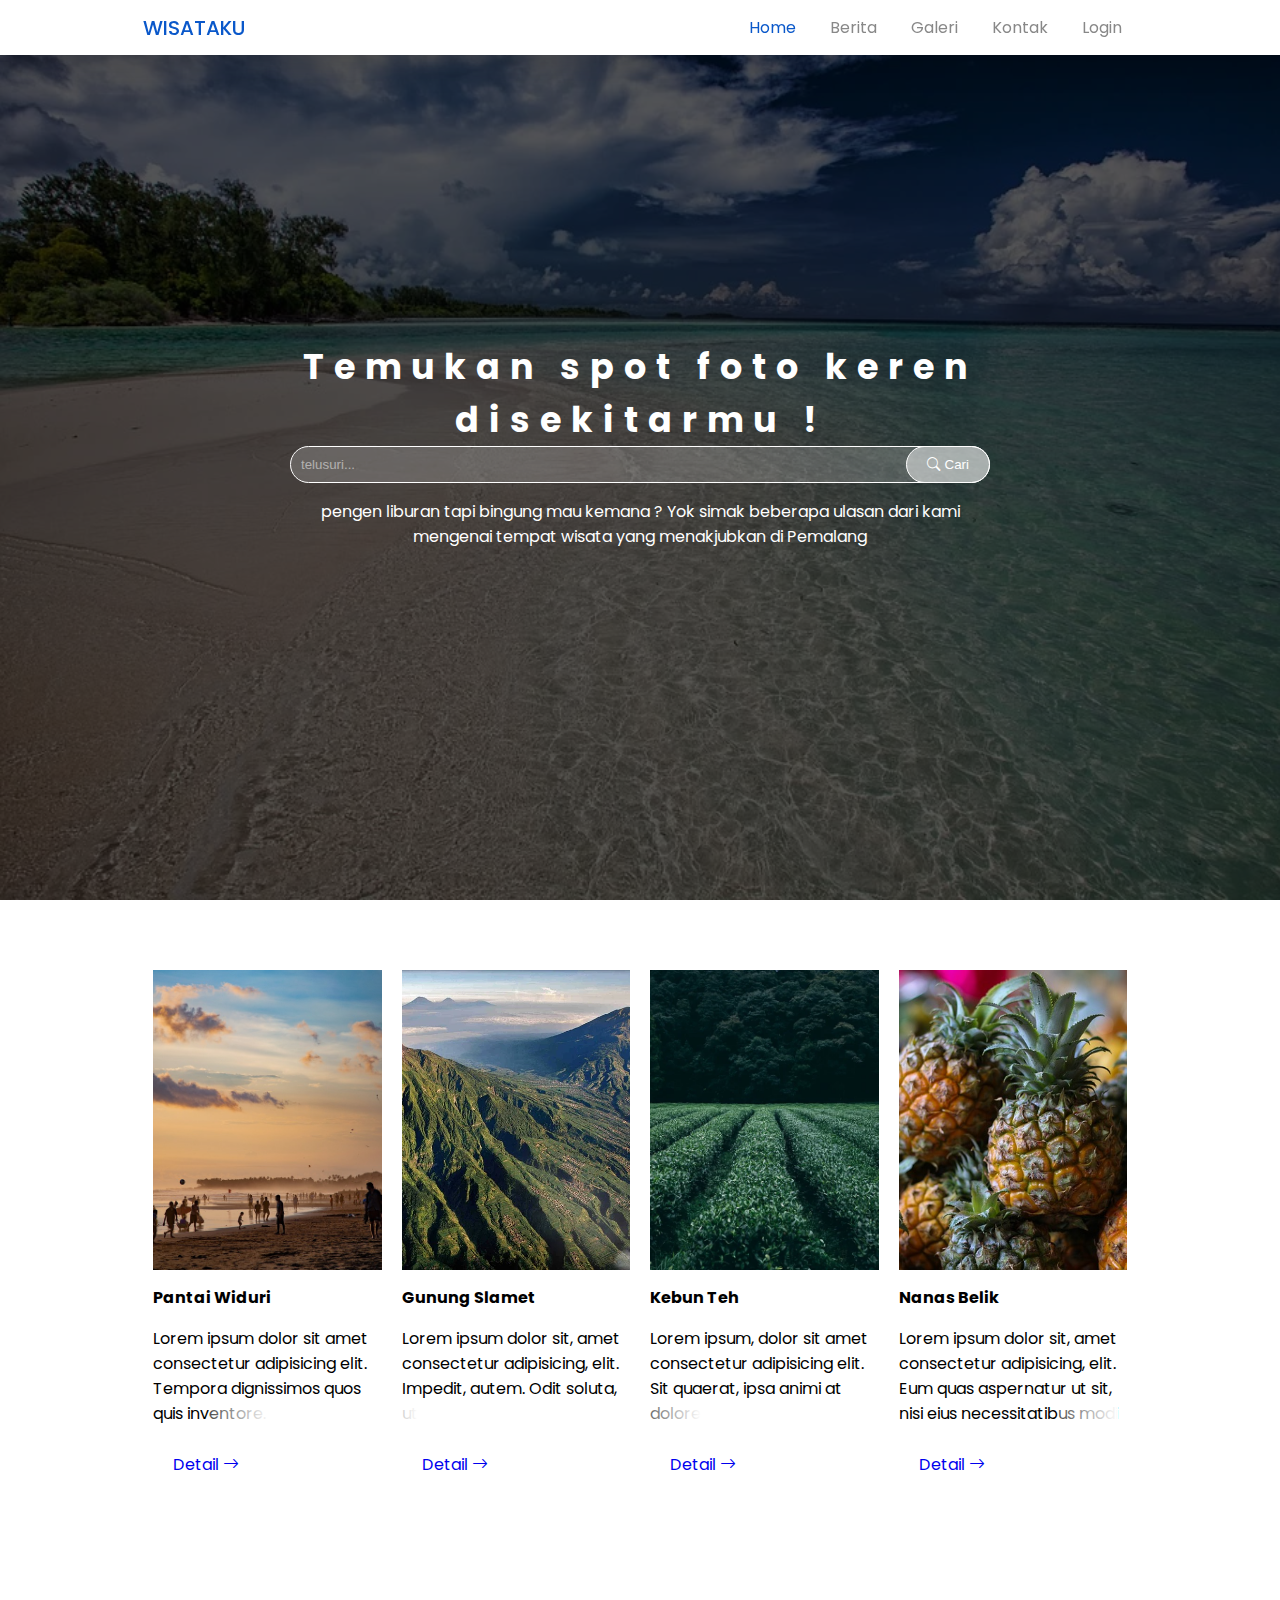
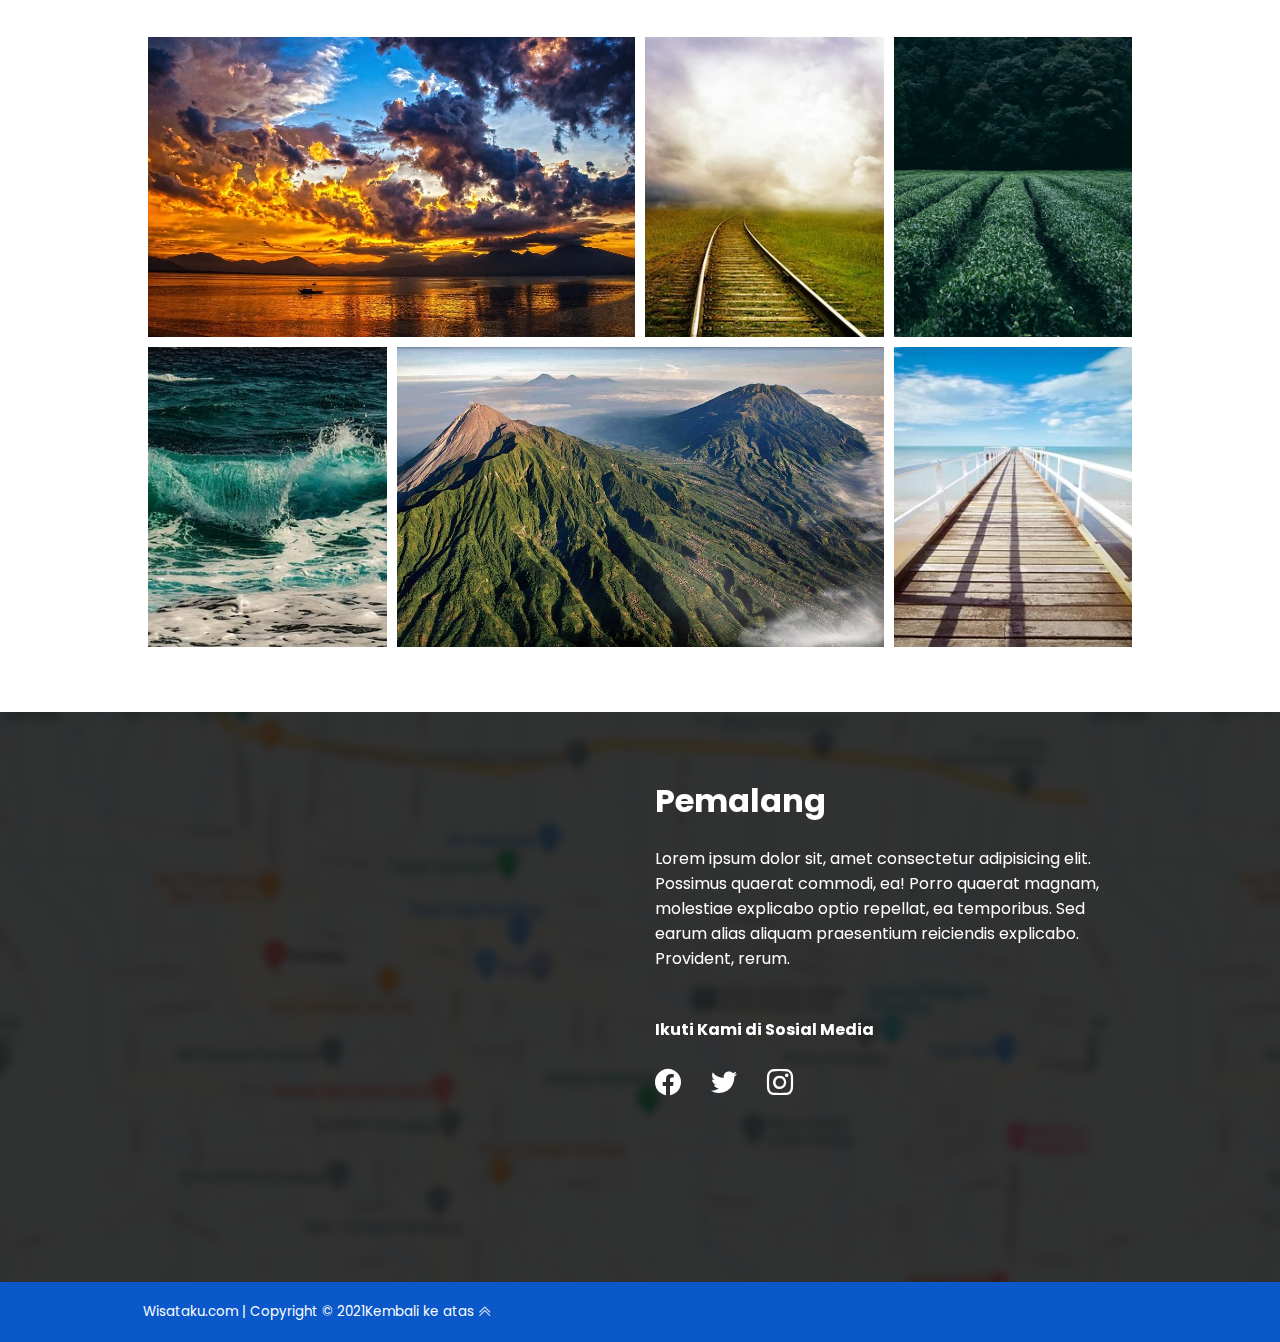
<file: index.html>
<!DOCTYPE html>
<html lang="en">
<head>
	<meta charset="UTF-8">
	<meta name="viewport" content="width=device-width, initial-scale=1.0">
	<title>Wisataku</title>
	<link rel="stylesheet" type="text/css" href="css/style.css">
	<link rel="stylesheet" href="vendor/bootstrap-icons/bootstrap-icons.css">
</head>
<body>
	<header id="header">
		<div class="container">
			<div id="header-content">
				<a href="index.html" id="logo">WISATAKU</a>
				<div id="nav-icon">
					<div class="line"></div>
					<div class="line"></div>
					<div class="line"></div>
				</div>
				<div class="menu-bars" onclick="menu()"><i class="bi bi-list"></i></div>
				<nav id="navbar" class="">
					<a href="index.html" class="nav-item active">Home</a>
					<a href="postingan.html" class="nav-item">Berita</a>
					<a href="galeri.html" class="nav-item">Galeri</a>
					<a href="kontak.html" class="nav-item">Kontak</a>
					<a href="login.html" class="nav-item">Login</a>
				</nav>
			</div>
		</div>
	</header>
	<section id="banner">
		<div id="text-banner">
			<h1>Temukan spot foto keren disekitarmu !</h1>
			<form action="">
				<input type="text" placeholder="telusuri...">
				<button><i class="bi bi-search"></i> Cari</button>
			</form>
			<p>pengen liburan tapi bingung mau kemana ? Yok simak beberapa ulasan dari kami mengenai tempat wisata yang menakjubkan di Pemalang </p>
		</div>
	</section>
	<section id="postingan">
		<div class="container">
			<div class="row">
				<div class="col-sm-6 col-md-4 col-lg-3 p-2">
					<div class="card">
						<div class="card-image">
							<img src="img/photo01.jpg" alt="tempat wisata">
						</div>
						<div class="card-body">
							<h4>Pantai Widuri</h4>
							<p>Lorem ipsum dolor sit amet consectetur adipisicing elit. Tempora dignissimos quos quis inventore. <span class="text-fade"></span></p>
							<a href="detail.html" class="card-link btn btn-theme">Detail <i class="bi bi-arrow-right"></i></a>
						</div>
					</div>
				</div>
				<div class="col-sm-6 col-md-4 col-lg-3 p-2">
					<div class="card">
						<div class="card-image">
							<img src="img/photo02.jpg" alt="tempat wisata">
						</div>
						<div class="card-body">
							<h4>Gunung Slamet</h4>
							<p>Lorem ipsum dolor sit, amet consectetur adipisicing, elit. Impedit, autem. Odit soluta, ut<span class="text-fade"></span></p>
							<a href="detail.html" class="card-link btn btn-theme">Detail <i class="bi bi-arrow-right"></i></a>
						</div>
					</div>
				</div>
				<div class="col-sm-6 col-md-4 col-lg-3 p-2">
					<div class="card">
						<div class="card-image">
							<img src="img/photo03.jpg" alt="tempat wisata">
						</div>
						<div class="card-body">
							<h4>Kebun Teh</h4>
							<p>Lorem ipsum, dolor sit amet consectetur adipisicing elit. Sit quaerat, ipsa animi at dolore<span class="text-fade"></span></p>
							<a href="detail.html" class="card-link btn btn-theme">Detail <i class="bi bi-arrow-right"></i></a>
						</div>
					</div>
				</div>
				<div class="col-sm-6 col-md-4 col-lg-3 p-2">
					<div class="card">
						<div class="card-image">
							<img src="img/photo04.jpg" alt="tempat wisata">
						</div>
						<div class="card-body">
							<h4>Nanas Belik</h4>
							<p>Lorem ipsum dolor sit, amet consectetur adipisicing, elit. Eum quas aspernatur ut sit, nisi eius necessitatibus modi<span class="text-fade"></span></p>
							<a href="detail.html" class="card-link btn btn-theme">Detail <i class="bi bi-arrow-right"></i></a>
						</div>
					</div>
				</div>
			</div>
		</div>
	</section>
	<section id="galeri">
		<div class="container">
			<div class="row">
				<div class="col-sm-6 col-md-4 col-lg-6 p-1">
					<div class="card">
						<div class="card-image">
							<img src="img/photo05.jpg" alt="tempat wisata">
							<span class="cover-img"><a href="#" class="text-white"><i class="bi bi-image"></i></a></span>
						</div>
					</div>
				</div>
				<div class="col-sm-6 col-md-8 col-lg-3 p-1">
					<div class="card">
						<div class="card-image">
							<img src="img/photo06.jpg" alt="tempat wisata">
							<span class="cover-img"><a href="#" class="text-white"><i class="bi bi-image"></i></a></span>
						</div>
					</div>
				</div>
				<div class="col-sm-6 col-md-4 col-lg-3 p-1">
					<div class="card">
						<div class="card-image">
							<img src="img/photo03.jpg" alt="tempat wisata">
							<span class="cover-img"><a href="#" class="text-white"><i class="bi bi-image"></i></a></span>
						</div>
					</div>
				</div>
				<div class="col-sm-6 col-md-4 col-lg-3 p-1">
					<div class="card">
						<div class="card-image">
							<img src="img/photo07.jpg" alt="tempat wisata">
							<span class="cover-img"><a href="#" class="text-white"><i class="bi bi-image"></i></a></span>
						</div>
					</div>
				</div>
				<div class="col-sm-6 col-md-4 col-lg-6 p-1">
					<div class="card">
						<div class="card-image">
							<img src="img/photo02.jpg" alt="tempat wisata">
							<span class="cover-img"><a href="#" class="text-white"><i class="bi bi-image"></i></a></span>
						</div>
					</div>
				</div>
				<div class="col-sm-6 col-md-12 col-lg-3 p-1">
					<div class="card">
						<div class="card-image">
							<img src="img/photo08.jpg" alt="tempat wisata">
							<span class="cover-img"><a href="#" class="text-white"><i class="bi bi-image"></i></a></span>
						</div>
					</div>
				</div>
				
			</div>
		</div>
	</section>
	<section id="map">
		<div class="blur">
			<div class="container">
				<div class="row">
					<div class="row col-sm-6">
						<iframe src="https://www.google.com/maps/embed?pb=!1m18!1m12!1m3!1d126748.92769025509!2d109.39006413924683!3d-6.9020843882763!2m3!1f0!2f0!3f0!3m2!1i1024!2i768!4f13.1!3m3!1m2!1s0x2e6fdd5a93869b21%3A0x3027a76e352bb80!2sKabupaten%20Pemalang%2C%20Jawa%20Tengah!5e0!3m2!1sid!2sid!4v1628182033986!5m2!1sid!2sid" width="100%" height="450" style="border:0;" allowfullscreen="" loading="lazy"></iframe>
					</div>
				<div class="col-sm-6">
						<h1>Pemalang</h1>
						<p>Lorem ipsum dolor sit, amet consectetur adipisicing elit. Possimus quaerat commodi, ea! Porro quaerat magnam, molestiae explicabo optio repellat, ea temporibus. Sed earum alias aliquam praesentium reiciendis explicabo. Provident, rerum.</p><br>
						<h4>Ikuti Kami di Sosial Media</h4>
						<div class="sosmed">
							<a href="#" class="link-sosmed"><i class="bi bi-facebook"></i></a>
							<a href="#" class="link-sosmed"><i class="bi bi-twitter"></i></a>
							<a href="#" class="link-sosmed"><i class="bi bi-instagram"></i></a>
						</div>
					</div>
				</div>
			</div>
		</div>
	</section>
	<footer id="footer">
		<div class="container">
			<div class="d-flex space-between">
				<small>Wisataku.com | Copyright &copy; 2021</small>
				<small><a href="#banner">Kembali ke atas <i class="bi bi-chevron-double-up"></i></a></small>
			</div>
		</div>
	</footer>
	<script>
		function menu() {
			let navbar = document.getElementById('navbar');
			navbar.classList.toggle('active');
		}
	</script>
</body>
</file>
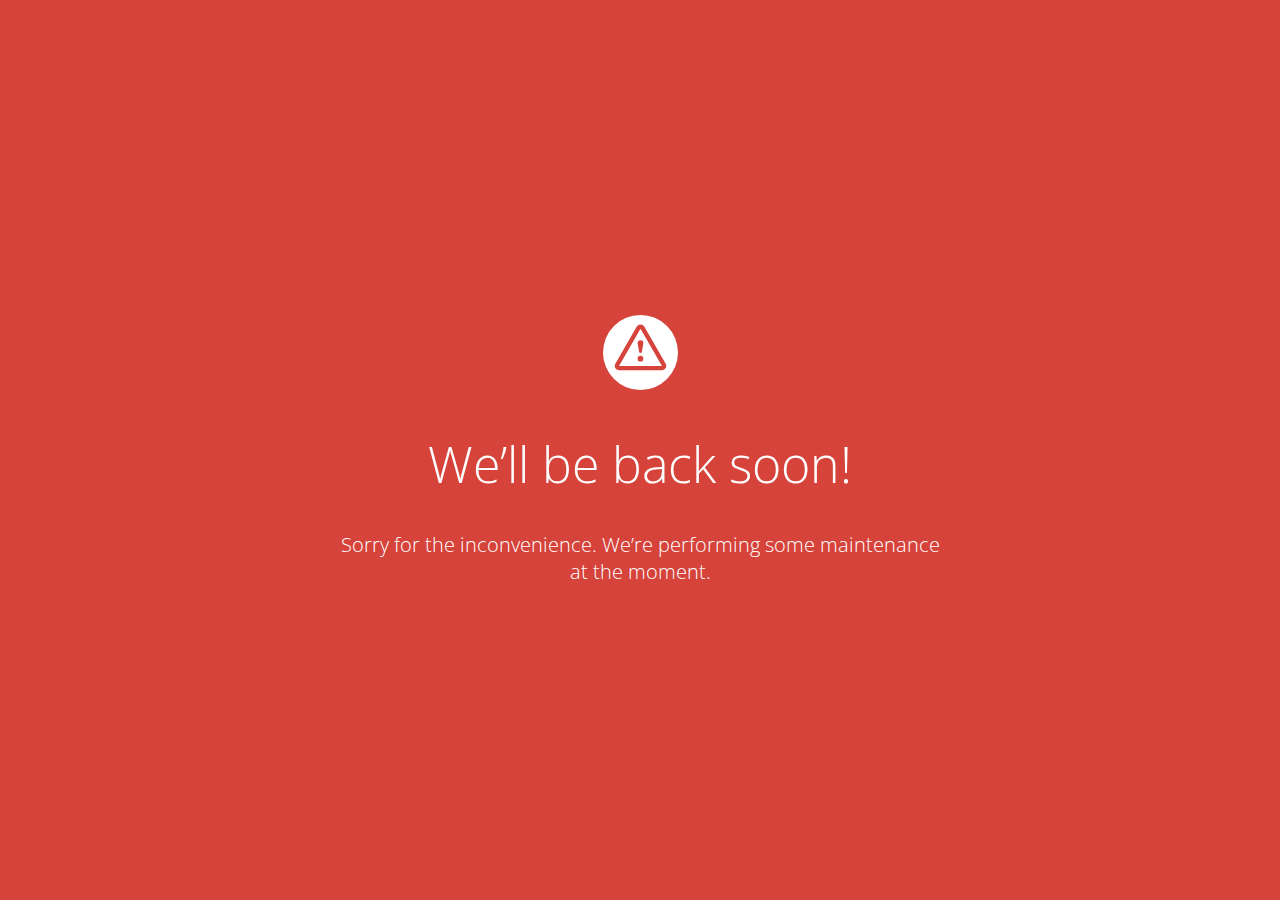
<file: maintenance.html>
<!doctype html>
<title>Site Maintenance</title>
<link href="https://fonts.googleapis.com/css?family=Open+Sans:300,400,700" rel="stylesheet">
<style>
  html, body { padding: 0; margin: 0; width: 100%; height: 100%; }
  * {box-sizing: border-box;}
  body { text-align: center; padding: 0; background: #d6433b; color: #fff; font-family: Open Sans; }
  h1 { font-size: 50px; font-weight: 100; text-align: center;}
  body { font-family: Open Sans; font-weight: 100; font-size: 20px; color: #fff; text-align: center; display: -webkit-box; display: -ms-flexbox; display: flex; -webkit-box-pack: center; -ms-flex-pack: center; justify-content: center; -webkit-box-align: center; -ms-flex-align: center; align-items: center;}
  article { display: block; width: 700px; padding: 50px; margin: 0 auto; }
  a { color: #fff; font-weight: bold;}
  a:hover { text-decoration: none; }
  svg { width: 75px; margin-top: 1em; }
</style>

<article>
    <svg xmlns="http://www.w3.org/2000/svg" viewBox="0 0 202.24 202.24"><defs><style>.cls-1{fill:#fff;}</style></defs><title>Asset 3</title><g id="Layer_2" data-name="Layer 2"><g id="Capa_1" data-name="Capa 1"><path class="cls-1" d="M101.12,0A101.12,101.12,0,1,0,202.24,101.12,101.12,101.12,0,0,0,101.12,0ZM159,148.76H43.28a11.57,11.57,0,0,1-10-17.34L91.09,31.16a11.57,11.57,0,0,1,20.06,0L169,131.43a11.57,11.57,0,0,1-10,17.34Z"/><path class="cls-1" d="M101.12,36.93h0L43.27,137.21H159L101.13,36.94Zm0,88.7a7.71,7.71,0,1,1,7.71-7.71A7.71,7.71,0,0,1,101.12,125.63Zm7.71-50.13a7.56,7.56,0,0,1-.11,1.3l-3.8,22.49a3.86,3.86,0,0,1-7.61,0l-3.8-22.49a8,8,0,0,1-.11-1.3,7.71,7.71,0,1,1,15.43,0Z"/></g></g></svg>
    <h1>We&rsquo;ll be back soon!</h1>
    <div>
        <p>Sorry for the inconvenience. We&rsquo;re performing some maintenance at the moment.</p>
    </div>
</article>
</file>
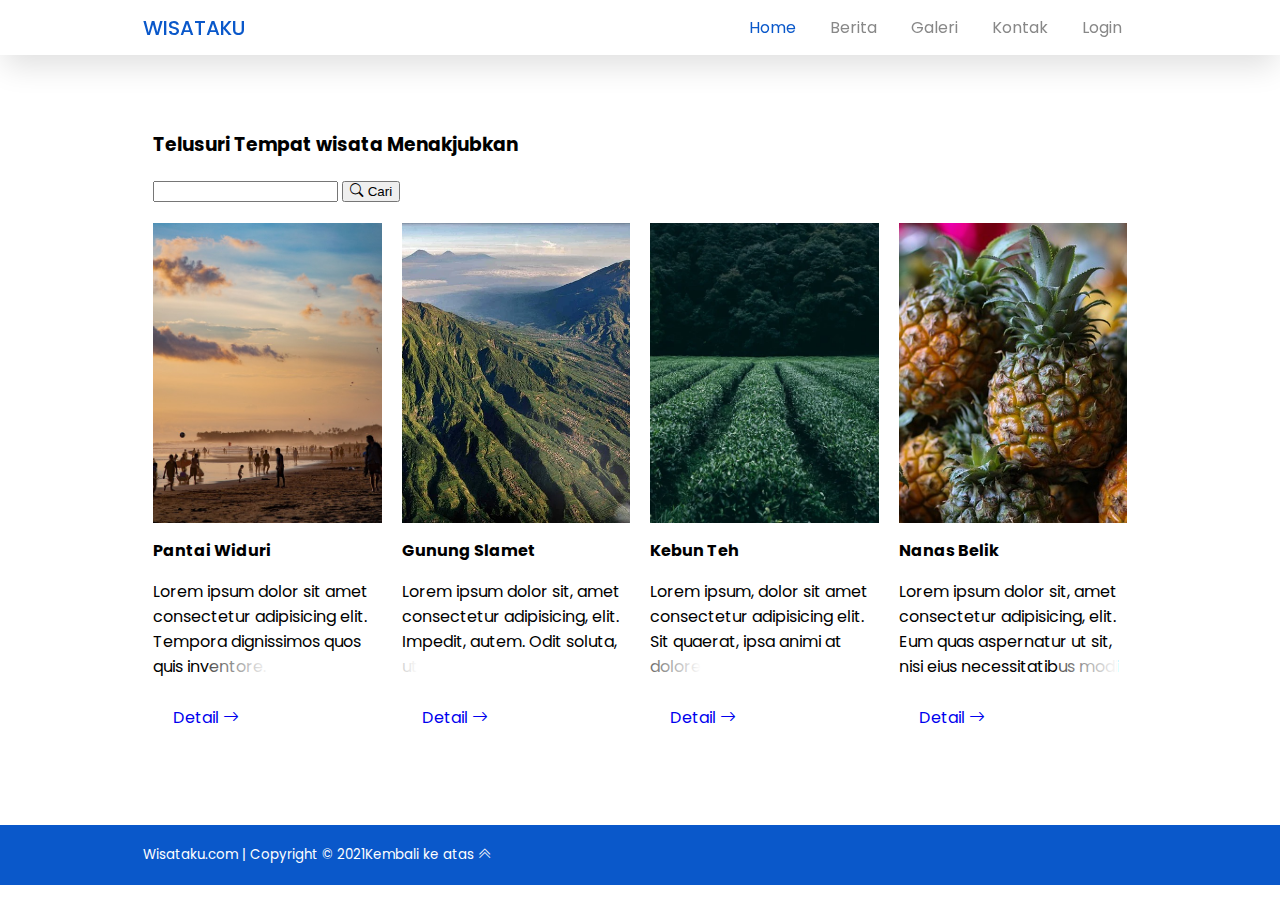
<file: postingan.html>
<!DOCTYPE html>
<html lang="en">
<head>
	<meta charset="UTF-8">
	<meta name="viewport" content="width=device-width, initial-scale=1.0">
	<title>Wisataku</title>
	<link rel="stylesheet" type="text/css" href="css/style.css">
	<link rel="stylesheet" href="vendor/bootstrap-icons/bootstrap-icons.css">
</head>
<body>
	<header id="header">
		<div class="container">
			<div id="header-content">
				<a href="index.html" id="logo">WISATAKU</a>
				<div id="nav-icon">
					<div class="line"></div>
					<div class="line"></div>
					<div class="line"></div>
				</div>
				<div class="menu-bars" onclick="menu()"><i class="bi bi-list"></i></div>
				<nav id="navbar" class="">
					<a href="index.html" class="nav-item active">Home</a>
					<a href="postingan.html" class="nav-item">Berita</a>
					<a href="galeri.html" class="nav-item">Galeri</a>
					<a href="kontak.html" class="nav-item">Kontak</a>
					<a href="login.html" class="nav-item">Login</a>
				</nav>
			</div>
		</div>
	</header>
	<section style="margin-top: 55px;padding:60px 0">
		<div class="container">
			<div class="row">
				<div class="col-sm-12 col-md-12 col-lg-12 p-2">
					<h3>Telusuri Tempat wisata Menakjubkan</h3>
					<form class="form-search" action="">
						<input type="text" placeholder="telusuri...">
						<button><i class="bi bi-search"></i> Cari</button>
					</form>
				</div>
				<div class="col-sm-6 col-md-4 col-lg-3 p-2">
					<div class="card">
						<div class="card-image">
							<img src="img/photo01.jpg" alt="tempat wisata">
						</div>
						<div class="card-body">
							<h4>Pantai Widuri</h4>
							<p>Lorem ipsum dolor sit amet consectetur adipisicing elit. Tempora dignissimos quos quis inventore. <span class="text-fade"></span></p>
							<a href="detail.html" class="card-link btn btn-theme">Detail <i class="bi bi-arrow-right"></i></a>
						</div>
					</div>
				</div>
				<div class="col-sm-6 col-md-4 col-lg-3 p-2">
					<div class="card">
						<div class="card-image">
							<img src="img/photo02.jpg" alt="tempat wisata">
						</div>
						<div class="card-body">
							<h4>Gunung Slamet</h4>
							<p>Lorem ipsum dolor sit, amet consectetur adipisicing, elit. Impedit, autem. Odit soluta, ut<span class="text-fade"></span></p>
							<a href="detail.html" class="card-link btn btn-theme">Detail <i class="bi bi-arrow-right"></i></a>
						</div>
					</div>
				</div>
				<div class="col-sm-6 col-md-4 col-lg-3 p-2">
					<div class="card">
						<div class="card-image">
							<img src="img/photo03.jpg" alt="tempat wisata">
						</div>
						<div class="card-body">
							<h4>Kebun Teh</h4>
							<p>Lorem ipsum, dolor sit amet consectetur adipisicing elit. Sit quaerat, ipsa animi at dolore<span class="text-fade"></span></p>
							<a href="detail.html" class="card-link btn btn-theme">Detail <i class="bi bi-arrow-right"></i></a>
						</div>
					</div>
				</div>
				<div class="col-sm-6 col-md-4 col-lg-3 p-2">
					<div class="card">
						<div class="card-image">
							<img src="img/photo04.jpg" alt="tempat wisata">
						</div>
						<div class="card-body">
							<h4>Nanas Belik</h4>
							<p>Lorem ipsum dolor sit, amet consectetur adipisicing, elit. Eum quas aspernatur ut sit, nisi eius necessitatibus modi<span class="text-fade"></span></p>
							<a href="detail.html" class="card-link btn btn-theme">Detail <i class="bi bi-arrow-right"></i></a>
						</div>
					</div>
				</div>
			</div>
		</div>
	</section>
	<footer id="footer">
		<div class="container">
			<div class="d-flex space-between">
				<small>Wisataku.com | Copyright &copy; 2021</small>
				<small><a href="#banner">Kembali ke atas <i class="bi bi-chevron-double-up"></i></a></small>
			</div>
		</div>
	</footer>
	<script>
		function menu() {
			let navbar = document.getElementById('navbar');
			navbar.classList.toggle('active');
		}
	</script>
</body>
</file>
<file: css/style.css>
@import url('https://fonts.googleapis.com/css2?family=Poppins&display=swap');
@import url('component.css');
:root {
	--rounded : 4px;
	/* color  */
	--text-default : #444;
	--text-secondary : #888;
	--ct-one: #0D6EFD;
	--ct-two: #0A58CA;
	/* header */
	--bgheader : #fff;
	/* banner */
	--height-banner : 100vh;
	--min-height-banner : 500px;

	--header-height: 55px;
	--shadow : 0 10px 10px -5px #00000050;
	--shadow-sm : 0 7px 7px -7px #000000;
}
* {
	box-sizing: border-box;
	outline: none;
	scroll-behavior: smooth;
}
body {
	margin: 0;
	font-family: 'Poppins', sans-serif;
}

.text-white {
	color: #fff;
}

span.text-fade {
	display: inline-block;
	width: 60px;
	height: 12px;
	background: linear-gradient(to left,#fff,#ffffff50);
	margin-left: -60px;
}
.form-search {
	position: relative;
	display: block;	
}

.text-secondary {
	color: var(--text-secondary);
}
.row {
	display: flex;
	flex-flow: row wrap;
}
[class*="col-"] {
	width: 100%;
	padding-left: 15px;
	padding-right: 15px;
}
.container {
	padding-left: 15px;
	padding-right: 15px;
	margin-left: auto;
	margin-right: auto;
}

#header {
	width: 100%;
	position: fixed;
	top: 0;
	left: 0;
	background-color: var(--bgheader);
	box-shadow: 0px 15px 30px -4px #00000020;
	z-index: 999;
}
#header #header-content {
	width: 100%;
	height: var(--header-height);
	display: flex;
	justify-content: space-between;
	align-items: center;
	padding: 10px 0;
}
#header #logo {
	display: inline-block;
	margin-right: auto;
	text-decoration: none;
	color: var(--ct-two);
	font-size: 20px;
	font-weight: 500;
}
#header #nav-icon {
	display: none;
	width: 20px;
}
#header #nav-icon .line {
	height: 3px;
	margin: 3px 0;
	background-color: var(--text-default);
	border-radius: var(--rounded);
}
#header #navbar .nav-item {
	text-decoration: none;
	display: inline-block;
	margin: 5px 15px;
	color: var(--text-secondary);
}
#header #navbar .nav-item.active {
	color: var(--ct-two);
}
#header #navbar .nav-item:hover {
	color: var(--ct-one);
}
.menu-bars {
	display: none;
	cursor: pointer;
	font-size: 25px;
}

#banner {
	display: flex;
	justify-content: flex-start;
	align-items: center;
	width: 100%;
	background-image: url('../img/bg01.jpg');
	background-color: #555;
	background-blend-mode: multiply;
	background-size: cover;
	min-height: var(--min-height-banner);
	height: var(--height-banner);
}
#banner  #text-banner {
	max-width: 700px;
	margin: auto;
	text-align: left;
	color: #fff;
	text-align: center;
}
#banner  #text-banner h1 {
	letter-spacing: 10px;
	font-size: 35px;
	margin-bottom: 0;
}
#banner  #text-banner h3 {
	letter-spacing: 2px;
	font-weight: normal;
	margin-bottom: 40px;
}
#banner  #text-banner form {
	width: 100%;
	position: relative;
}
#banner  #text-banner form input {
	display: block;
	width: 100%;
	background-color: #ffffff30;
	border: 1px solid #fff;
	border-radius: 50px;
	padding: 10px 10px;
	color: #fff;
}
::placeholder {
	color: #ffffff80;
}
#banner  #text-banner form button {
	position: absolute;
	top: 0;
	right: 0;
	border: 1px solid #fff;
	border-radius: 50px;
	padding: 10px 20px;
	background-color: #ffffff80;
	color: #fff;
	cursor: pointer;
}
#banner  #text-banner form button:hover {
	background-color: #ffffff;
	color: var(--text-default);
}
#fitur .container{
	transform: translateY(-60px);
}
#about {
	padding: 60px 0;
}
#about h2 {
	font-weight: normal;
}
#postingan {
	width: 100%;
	padding: 60px 0;
}
#galeri {
	width: 100%;
	padding: 60px 0;
}

#map {
	width: 100%;	
	background-image: url('../img/bgmap.png');
	background-color: #333;
	background-blend-mode: multiply;
	color: #fff;
}
#map .blur {
	padding: 60px 0;
  	backdrop-filter: blur(5px);  
}
#map .sosmed {
	display: flex;
	align-items: center;
}
#map .sosmed .link-sosmed {
	display: inline-block;
	text-decoration: none;
	color: #fff;
	font-size: 26px;
	margin-right: 30px;
	transition: .3s all ease;
}
#map .sosmed .link-sosmed:hover {
	transform: scale(1.3);
}
#footer {
	width: 100%;
	padding: 20px 0;
	background-color: var(--ct-two);
	color: #fff;
}
#footer a {
	text-decoration: none;
	color: #fff;
}

/* responsive */
@media screen and (max-width: 768px) {
	#logo span {
		display: none;
	}
	.menu-bars {
		display: block;
	}
	#navbar {
		position: absolute;
		top: var(--header-height);
		left: -100%;
		width: 100%;
		background-color: #ffffff;
		padding: 15px 0;
		transition: .4s all ease-in-out;
		box-shadow: var(--shadow);
	}
	#navbar.active {
		left: 0;
	}
	#navbar a.nav-item {
		display: block!important;
		/* color: #fff!important; */
		padding: 15px 10px;
	}
	#navbar a.nav-item:hover {
		color: var(--ct-two)!important;
	}
	#navbar a.nav-item.active {
		background-color: var(--ct-two);
		color: #fff!important;
	}
}
@media screen and (min-width: 768px) {
	#logo span {
		display: none;
	}
	.container {
		width: 90%;
	}
	.col-sm-1 { width: 8.33%; }
	.col-sm-2 { width: 16.66%; }
	.col-sm-3 { width: 25%; }
	.col-sm-4 { width: 33.33%; }
	.col-sm-5 { width: 41.66%; }
	.col-sm-6 { width: 50%; }
	.col-sm-7 { width: 58.33%; }
	.col-sm-8 { width: 66.66%; }
	.col-sm-9 { width: 75%; }
	.col-sm-10 { width: 83.33%; }
	.col-sm-11 { width: 91.66%; }
	.col-sm-12 { width: 100%; }
}
@media screen and (min-width: 920px) {
	.container {
		width: 85%;
	}
	.col-md-1 { width: 8.33%; }
	.col-md-2 { width: 16.66%; }
	.col-md-3 { width: 25%; }
	.col-md-4 { width: 33.33%; }
	.col-md-5 { width: 41.66%; }
	.col-md-6 { width: 50%; }
	.col-md-7 { width: 58.33%; }
	.col-md-8 { width: 66.66%; }
	.col-md-9 { width: 75%; }
	.col-md-10 { width: 83.33%; }
	.col-md-11 { width: 91.66%; }
	.col-md-12 { width: 100%; }
}
@media screen and (min-width: 1228px) {
	.container {
		width: 80%;
	}
	.col-lg-1 { width: 8.33%; }
	.col-lg-2 { width: 16.66%; }
	.col-lg-3 { width: 25%; }
	.col-lg-4 { width: 33.33%; }
	.col-lg-5 { width: 41.66%; }
	.col-lg-6 { width: 50%; }
	.col-lg-7 { width: 58.33%; }
	.col-lg-8 { width: 66.66%; }
	.col-lg-9 { width: 75%; }
	.col-lg-10 { width: 83.33%; }
	.col-lg-11 { width: 91.66%; }
	.col-lg-12 { width: 100%; }
}
</file>
